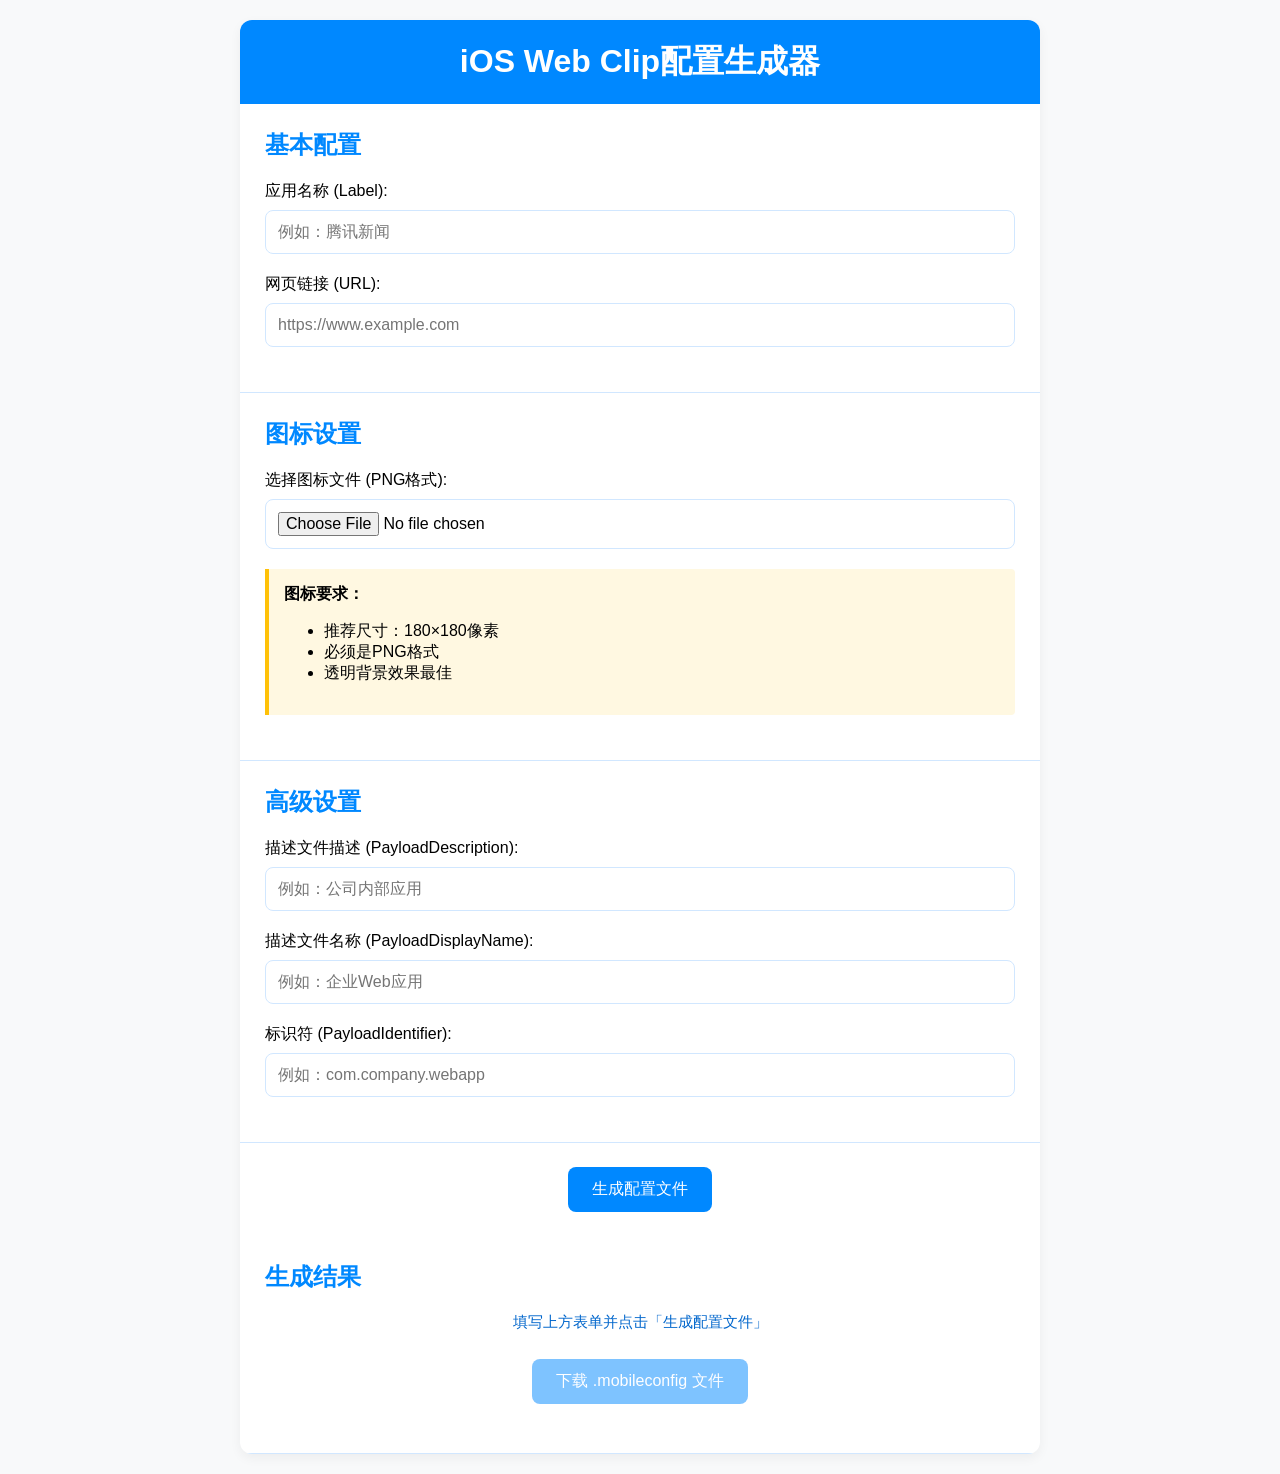
<file: ios-web/index.html>
<!DOCTYPE html>
<html lang="zh-CN">
<head>
    <meta charset="UTF-8">
    <meta name="viewport" content="width=device-width, initial-scale=1.0">
    <title>iOS Web Clip配置生成器</title>
    <style>
        :root {
            --primary: #0088ff;
            --secondary: #f0f8ff;
            --border: #d1e7ff;
        }
        body {
            font-family: -apple-system, BlinkMacSystemFont, 'Segoe UI', sans-serif;
            max-width: 800px;
            margin: 0 auto;
            padding: 20px;
            background-color: #f8f9fa;
        }
        .container {
            background: white;
            border-radius: 12px;
            box-shadow: 0 4px 12px rgba(0,0,0,0.05);
            overflow: hidden;
        }
        header {
            background: var(--primary);
            color: white;
            padding: 20px;
            text-align: center;
        }
        h1 {
            margin: 0;
            font-weight: 600;
        }
        .form-section {
            padding: 25px;
            border-bottom: 1px solid var(--border);
        }
        h2 {
            color: var(--primary);
            margin-top: 0;
        }
        .form-group {
            margin-bottom: 20px;
        }
        label {
            display: block;
            margin-bottom: 8px;
            font-weight: 500;
        }
        input, textarea {
            width: 100%;
            padding: 12px;
            border: 1px solid var(--border);
            border-radius: 8px;
            font-size: 16px;
            box-sizing: border-box;
        }
        .btn {
            background: var(--primary);
            color: white;
            border: none;
            padding: 12px 24px;
            border-radius: 8px;
            font-size: 16px;
            cursor: pointer;
            display: inline-block;
            transition: background 0.2s;
            margin: 4px;
        }
        .btn:hover {
            background: #0066cc;
        }
        .btn:disabled {
            opacity: 0.5;
            cursor: not-allowed;
        }
        .btn-container {
            text-align: center;
            padding: 20px;
        }
        .instructions {
            background: #fff8e1;
            border-left: 4px solid #ffc107;
            padding: 15px;
            margin: 20px 0;
            border-radius: 0 4px 4px 0;
        }
        .status {
            text-align: center;
            font-size: 15px;
            color: #0066cc;
            min-height: 22px;
            margin: 0;
        }
        .status.error {
            color: #d32f2f;
        }
    </style>
</head>
<body>
    <div class="container">
        <header>
            <h1>iOS Web Clip配置生成器</h1>
        </header>

        <div class="form-section">
            <h2>基本配置</h2>
            <div class="form-group">
                <label for="appName">应用名称 (Label):</label>
                <input type="text" id="appName" placeholder="例如：腾讯新闻">
            </div>
            <div class="form-group">
                <label for="url">网页链接 (URL):</label>
                <input type="url" id="url" placeholder="https://www.example.com">
            </div>
        </div>

        <div class="form-section">
            <h2>图标设置</h2>
            <div class="form-group">
                <label for="iconFile">选择图标文件 (PNG格式):</label>
                <input type="file" id="iconFile" accept=".png">
            </div>
            <div class="instructions">
                <strong>图标要求：</strong>
                <ul>
                    <li>推荐尺寸：180×180像素</li>
                    <li>必须是PNG格式</li>
                    <li>透明背景效果最佳</li>
                </ul>
            </div>
        </div>

        <div class="form-section">
            <h2>高级设置</h2>
            <div class="form-group">
                <label for="description">描述文件描述 (PayloadDescription):</label>
                <input type="text" id="description" placeholder="例如：公司内部应用">
            </div>
            <div class="form-group">
                <label for="displayName">描述文件名称 (PayloadDisplayName):</label>
                <input type="text" id="displayName" placeholder="例如：企业Web应用">
            </div>
            <div class="form-group">
                <label for="identifier">标识符 (PayloadIdentifier):</label>
                <input type="text" id="identifier" placeholder="例如：com.company.webapp">
            </div>
        </div>

        <div class="btn-container">
            <button class="btn" id="generateBtn">生成配置文件</button>
        </div>

        <div class="form-section">
            <h2>生成结果</h2>
            <p class="status" id="status">填写上方表单并点击「生成配置文件」</p>
            <div class="btn-container">
                <button class="btn" id="downloadBtn" disabled>下载 .mobileconfig 文件</button>
            </div>
        </div>
    </div>

    <script>
        // 缓存常用元素，避免重复查询 DOM
        const els = {
            appName: document.getElementById('appName'),
            url: document.getElementById('url'),
            description: document.getElementById('description'),
            displayName: document.getElementById('displayName'),
            identifier: document.getElementById('identifier'),
            iconFile: document.getElementById('iconFile'),
            generateBtn: document.getElementById('generateBtn'),
            downloadBtn: document.getElementById('downloadBtn'),
            statusEl: document.getElementById('status'),
        };

        let lastConfig = '';   // 生成的配置内容（不展示，仅用于下载）
        let lastName = '';     // 生成的文件名

        els.generateBtn.addEventListener('click', generateConfig);
        els.downloadBtn.addEventListener('click', downloadConfig);

        function setStatus(msg, isError) {
            els.statusEl.textContent = msg;
            els.statusEl.classList.toggle('error', !!isError);
        }

        // XML 转义：用户输入含 & < > 时（带查询参数的 URL 最易踩坑）会导致 plist 损坏
        function escapeXml(s) {
            return String(s)
                .replace(/&/g, '&amp;')
                .replace(/</g, '&lt;')
                .replace(/>/g, '&gt;');
        }

        // 生成 RFC 4122 v4 UUID（自定义实现，兼容 file:// 等非安全上下文）
        function generateUUID() {
            return 'xxxxxxxx-xxxx-4xxx-yxxx-xxxxxxxxxxxx'.replace(/[xy]/g, function(c) {
                const r = Math.random() * 16 | 0,
                    v = c === 'x' ? r : (r & 0x3 | 0x8);
                return v.toString(16);
            });
        }

        function generateConfig() {
            const appName = els.appName.value.trim() || '我的Web应用';
            const url = els.url.value.trim() || 'https://www.example.com';
            const description = els.description.value.trim() || 'Web Clip描述文件';
            const displayName = els.displayName.value.trim() || 'Web应用配置';
            const identifier = els.identifier.value.trim() || 'com.example.webclip';

            const fileInput = els.iconFile;
            if (fileInput.files.length > 0) {
                const reader = new FileReader();
                reader.onload = function(e) {
                    const iconData = (e.target.result.split(',')[1]) || '';
                    createConfig(appName, url, description, displayName, identifier, iconData);
                };
                reader.onerror = function() {
                    setStatus('⚠️ 图标读取失败，请重新选择文件', true);
                };
                reader.readAsDataURL(fileInput.files[0]);
            } else {
                createConfig(appName, url, description, displayName, identifier, '');
            }
        }

        function createConfig(appName, url, description, displayName, identifier, iconData) {
            const outerUUID = generateUUID();
            const innerUUID = generateUUID();

            // 没有图标时省略 Icon 键，避免生成无效的 <data></data>
            const iconBlock = iconData
                ? '            <key>Icon</key>\n            <data>' + iconData + '</data>\n'
                : '';

            const config =
'<?xml version="1.0" encoding="UTF-8"?>\n' +
'<!DOCTYPE plist PUBLIC "-//Apple//DTD PLIST 1.0//EN" "http://www.apple.com/DTDs/PropertyList-1.0.dtd">\n' +
'<plist version="1.0">\n' +
'<dict>\n' +
'    <key>PayloadContent</key>\n' +
'    <array>\n' +
'        <dict>\n' +
'            <key>FullScreen</key>\n' +
'            <true/>\n' +
iconBlock +
'            <key>IsRemovable</key>\n' +
'            <true/>\n' +
'            <key>Label</key>\n' +
'            <string>' + escapeXml(appName) + '</string>\n' +
'            <key>PayloadDescription</key>\n' +
'            <string>' + escapeXml(description) + '</string>\n' +
'            <key>PayloadDisplayName</key>\n' +
'            <string>' + escapeXml(displayName) + '</string>\n' +
'            <key>PayloadIdentifier</key>\n' +
'            <string>' + escapeXml(identifier) + '.config</string>\n' +
'            <key>PayloadType</key>\n' +
'            <string>com.apple.webClip.managed</string>\n' +
'            <key>PayloadUUID</key>\n' +
'            <string>' + innerUUID + '</string>\n' +
'            <key>PayloadVersion</key>\n' +
'            <integer>1</integer>\n' +
'            <key>Precomposed</key>\n' +
'            <true/>\n' +
'            <key>URL</key>\n' +
'            <string>' + escapeXml(url) + '</string>\n' +
'        </dict>\n' +
'    </array>\n' +
'    <key>PayloadDescription</key>\n' +
'    <string>' + escapeXml(description) + '</string>\n' +
'    <key>PayloadDisplayName</key>\n' +
'    <string>' + escapeXml(displayName) + '</string>\n' +
'    <key>PayloadIdentifier</key>\n' +
'    <string>' + escapeXml(identifier) + '.package</string>\n' +
'    <key>PayloadRemovalDisallowed</key>\n' +
'    <false/>\n' +
'    <key>PayloadType</key>\n' +
'    <string>Configuration</string>\n' +
'    <key>PayloadUUID</key>\n' +
'    <string>' + outerUUID + '</string>\n' +
'    <key>PayloadVersion</key>\n' +
'    <integer>1</integer>\n' +
'</dict>\n' +
'</plist>';

            lastConfig = config;
            lastName = safeFileName(appName) + '.mobileconfig';
            els.downloadBtn.disabled = false;
            setStatus('✅ 配置已生成：' + lastName + '，点下方按钮即可下载');
        }

        // 文件名 = 应用名称（保留中文，仅剔除文件系统非法字符）
        function safeFileName(name) {
            const raw = (name && name.trim()) || 'webclip';
            return raw.replace(/[\\/:*?"<>|]/g, '_').replace(/\s+/g, '_');
        }

        // 直接下载：点一下立即触发，文件名用应用名称（不弹文件夹选择器、不展示代码）
        function downloadConfig() {
            if (!lastConfig) return;
            const blob = new Blob([lastConfig], { type: 'application/x-apple-aspen-config' });
            const objUrl = URL.createObjectURL(blob);
            const a = document.createElement('a');
            a.href = objUrl;
            a.download = lastName;
            document.body.appendChild(a);
            a.click();
            document.body.removeChild(a);
            URL.revokeObjectURL(objUrl);
            setStatus('✅ 已开始下载：' + lastName + '（默认保存到浏览器下载目录）');
        }
    </script>
</body>
</html>
</file>
